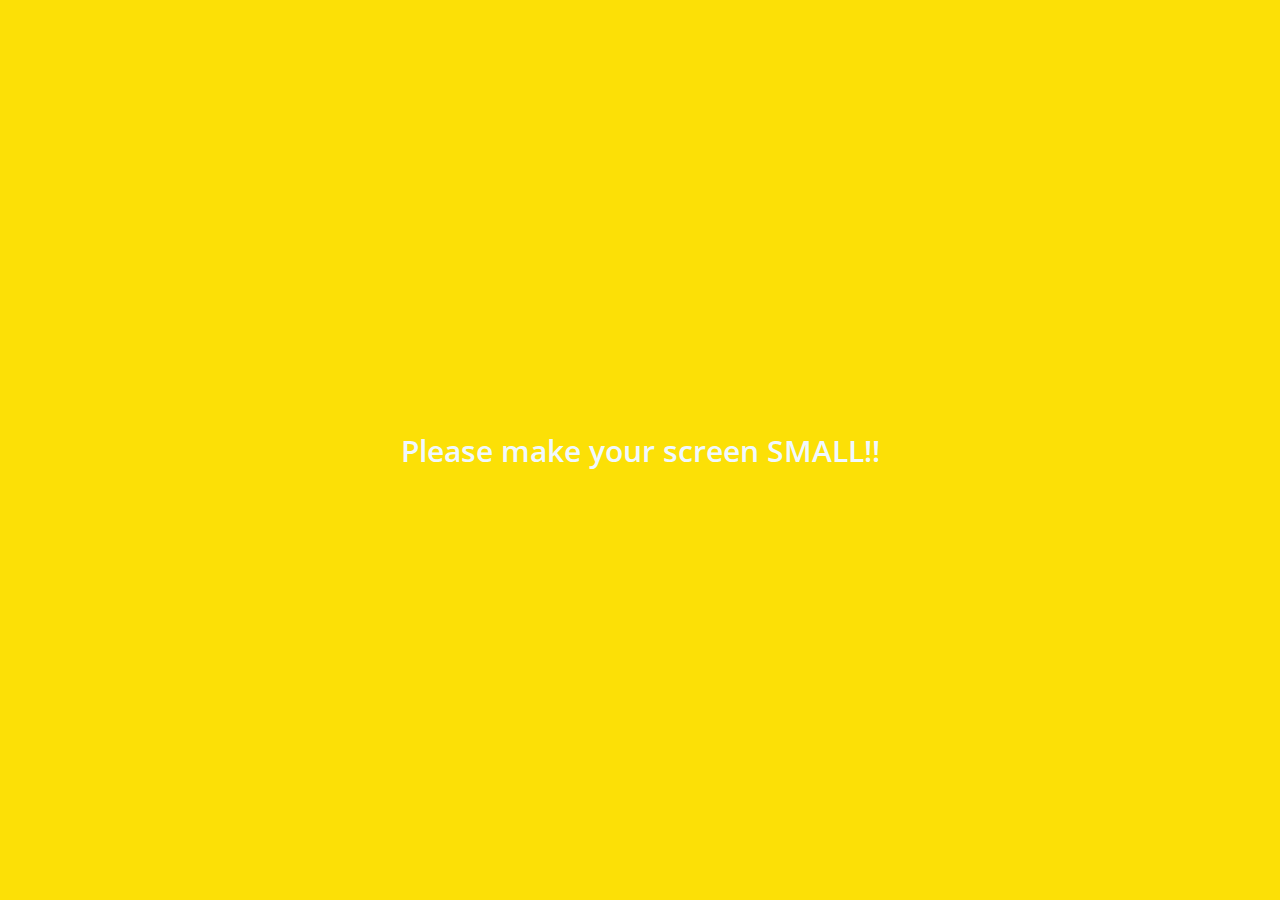
<file: index.html>
<!DOCTYPE html>
<html lang="en">
<head>
    <meta charset="UTF-8">
    <meta name="viewport" content="width=device-width, initial-scale=1.0">
    <meta http-equiv="X-UA-Compatible" content="ie=edge">
    <link rel="stylesheet" 
          href="https://use.fontawesome.com/releases/v5.11.2/css/all.css"/>
          <link rel="stylesheet" href="styles.css">
    <title> Chats | Kakao Clone </title>
    
</head>
<body>
    <div class="status-bar">
        <div class="status-bar__column">
        <span class="status-bar__clock">13:54</span>
    </div> 

        <div class="status-bar__column">
        <i class="fas fa-clock"></i>
        <i class="fas fa-volume-mute"></i>
        <i class="fas fa-wifi"></i>
        <span class="status-bar__battery-level">100%</span>
        <i class="fas fa-battery-full"></i>
    </div>
</div>
<header>
    <header class="header">
        <div class="header__header-column">
            <h1 class="header__title">Chats</h1>
        </div>
        <div class="header__header-column">
        <span class="header__icon">
           <i class="fas fa-search"></i>
        </span>
        <span class="header__icon">
            <i class="far fa-comment"></i> 
        </span>
        <span class="header__icon">
            <i class="fas fa-cog"></i>
        </span> 
    </div>
 </header>
</header>
 <main class="chats">
     <ul class="chats__list">
         <li class="chat__chat chat">
             <a href="chat.html">
                <div class="chats__chat friend friend--lg">
                    <div class="friend__column">
                        <img src="avatar.jpg" class="m-avatar friend__avatar">
                       <div class="friend__content">
                           <span class="friend__name">
                              Lynn
                           </span>
                           <span class="friend__bottom-text">
                               Going home!
                           </span>
                        </div>
                    </div>
                        <div class="friend__column">
                    <span class="chat__timestamp">
                        March 8
                    </span>
                    </div>
                </div>
            </div>
            
            </a> 
         </li>
     </ul>
 </main>
 <nav class="nav">
     <ul class="nav__list">
         <li class="nav__list-item">
             <a href="friends.html" class="nav__list-link">
               <i class="far fa-user"></i>
            </a>
        </li>
         <li class="nav__list-item">
             <a href="index.html" class="nav__list-link">
                 <div class="nav__badge">8</div>
                    <i class="fas fa-comment"></i>
             </a>
            </li>
         <li class="nav__list-item">
            <a href="find.html" class="nav__list-link">
                    <i class="fas fa-search"></i>
             </a>
            </li>
         <li class="nav__list-item">
             <a href="more.html" class="nav__list-link">
                 <i class="fas fa-ellipsis-h"></i>
               </a>
              </li>
     </ul>
     </nav>
     <div class="bigscreen">
     <span class="bigscreen__text">Please make your screen SMALL!!</span>
    </div>
</body>
</html>
</file>
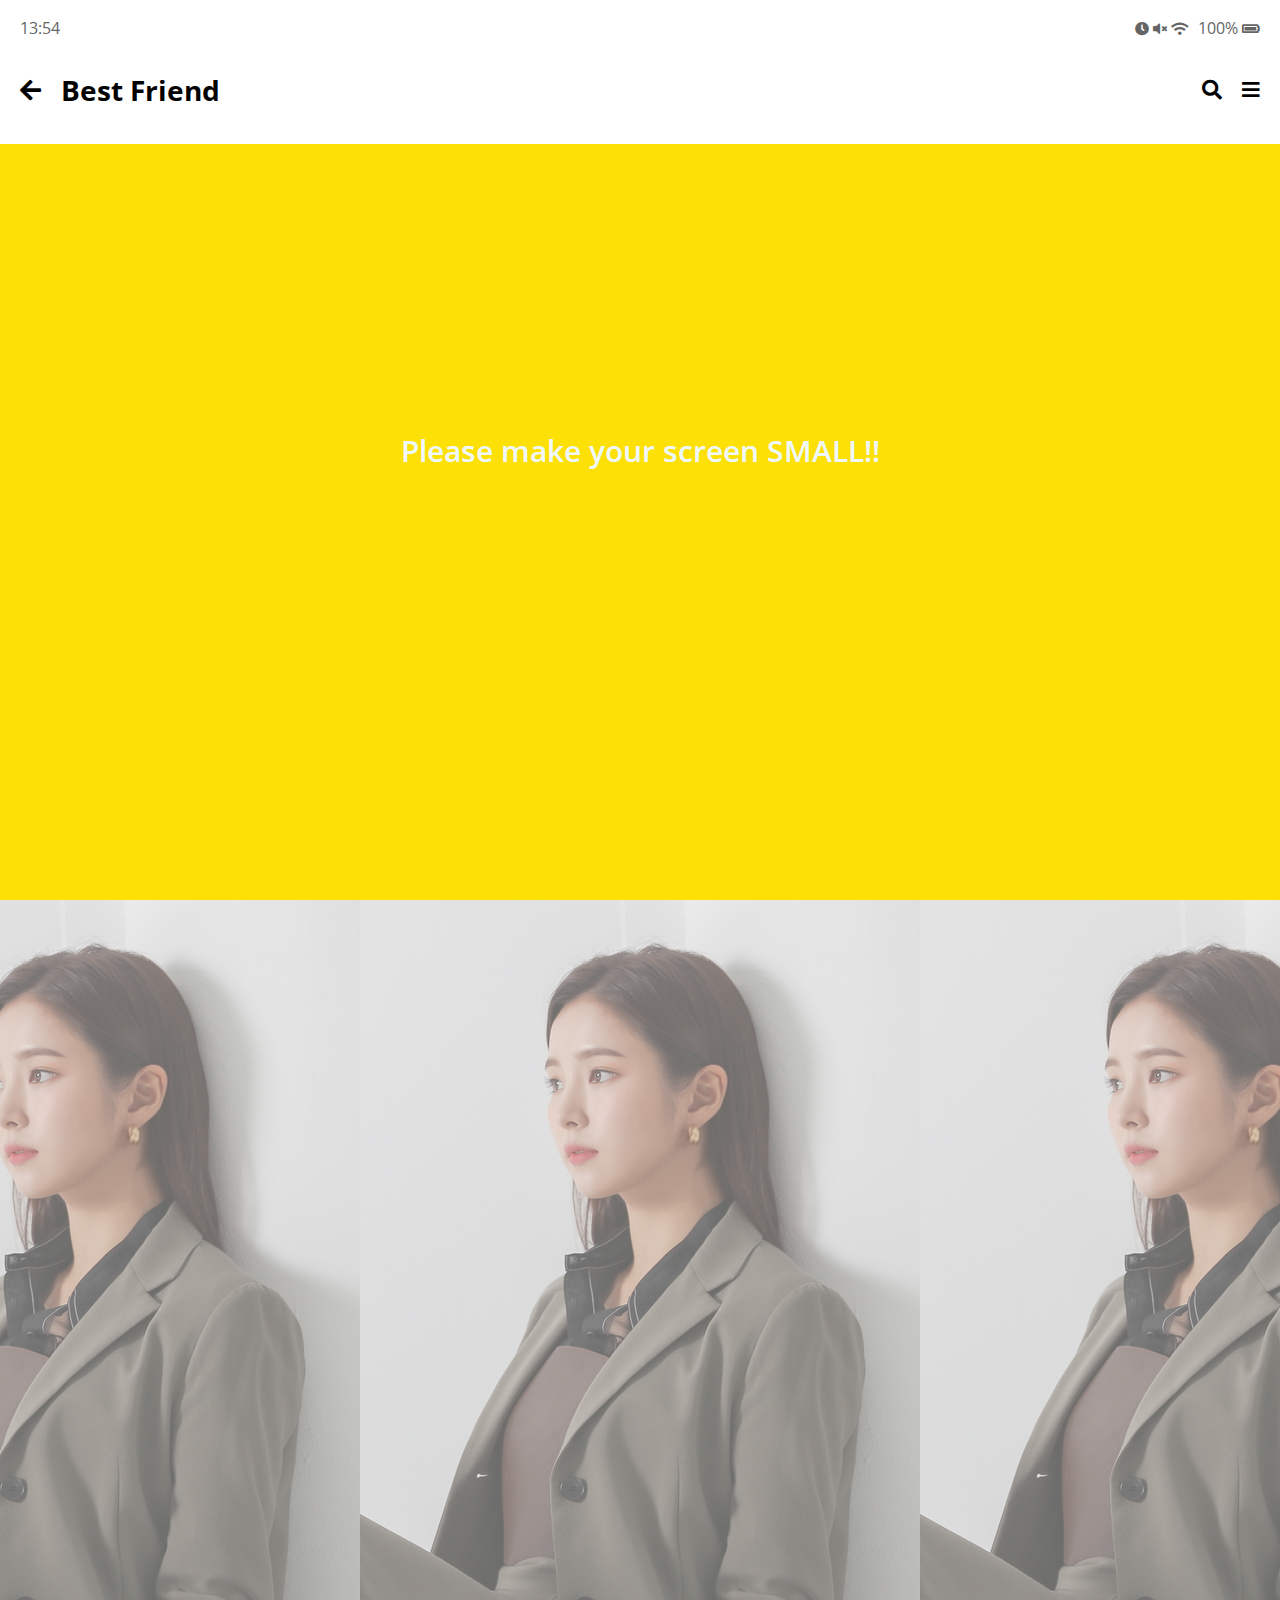
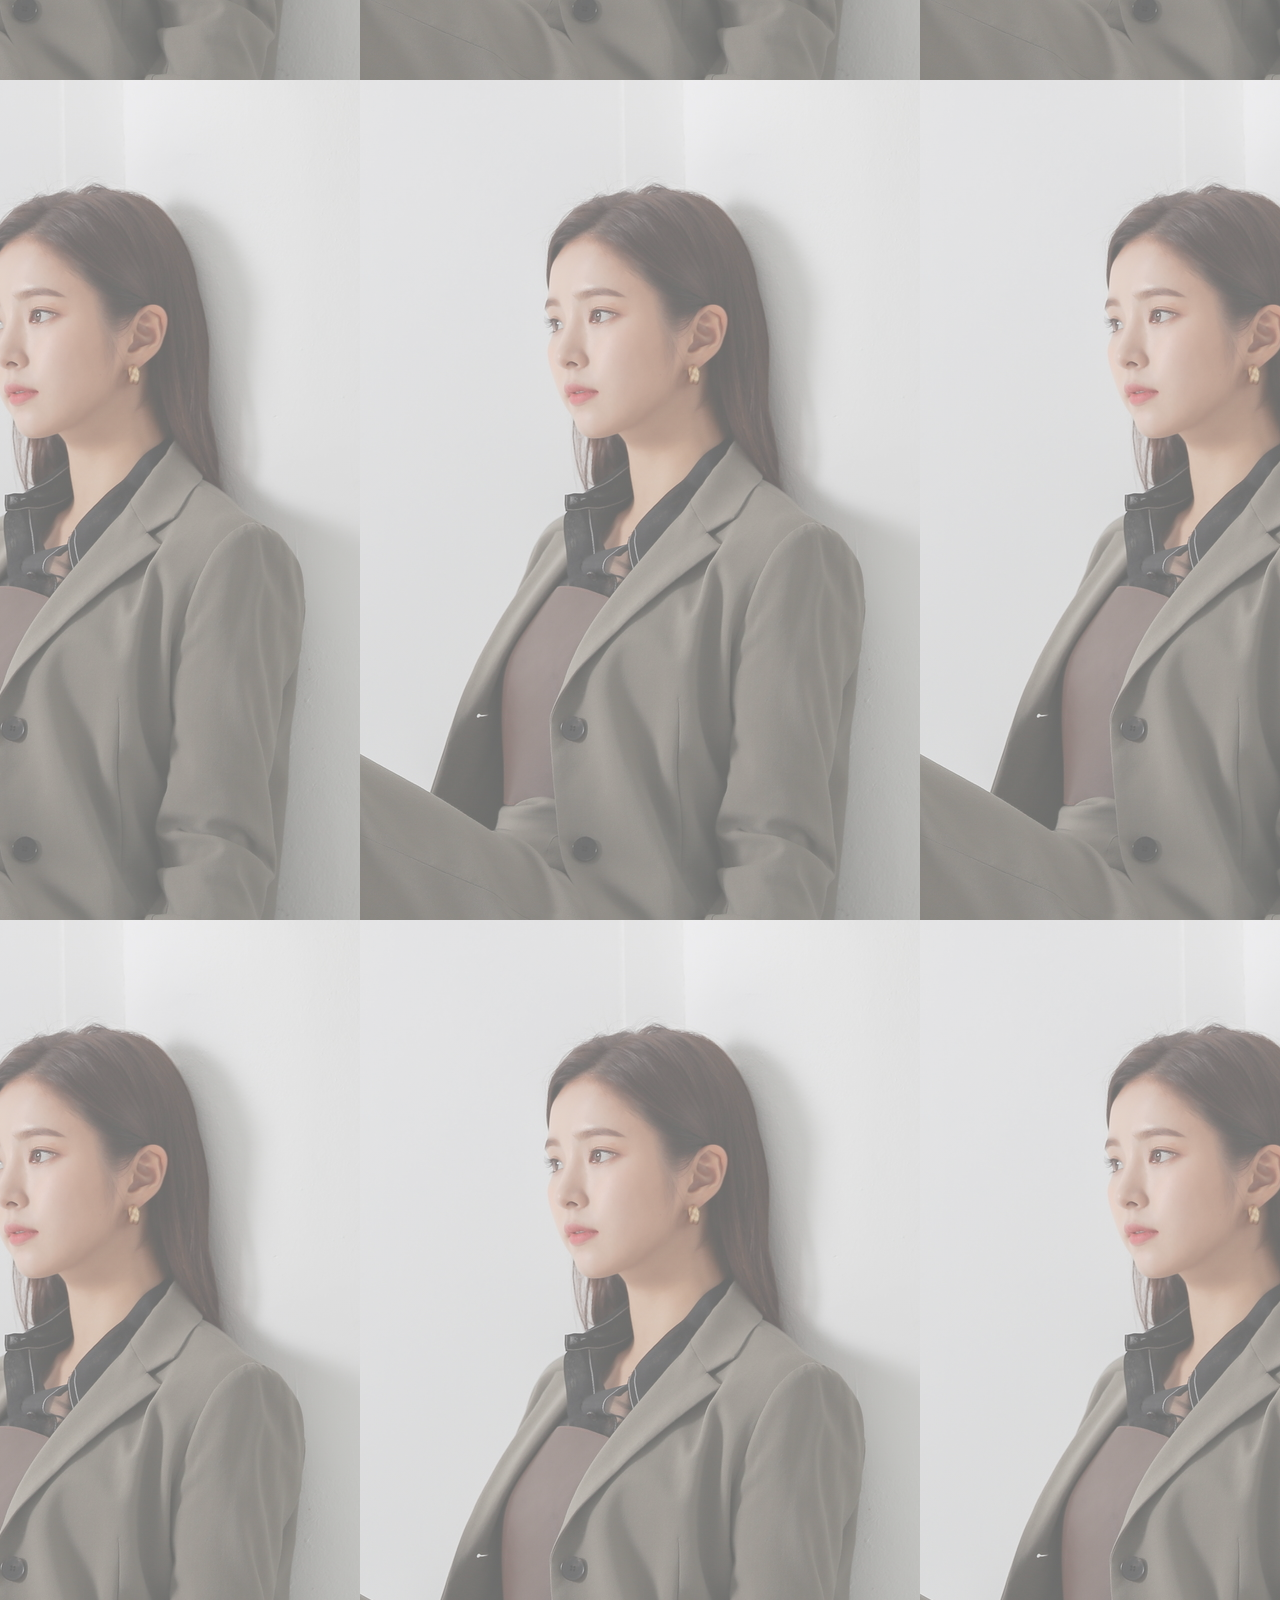
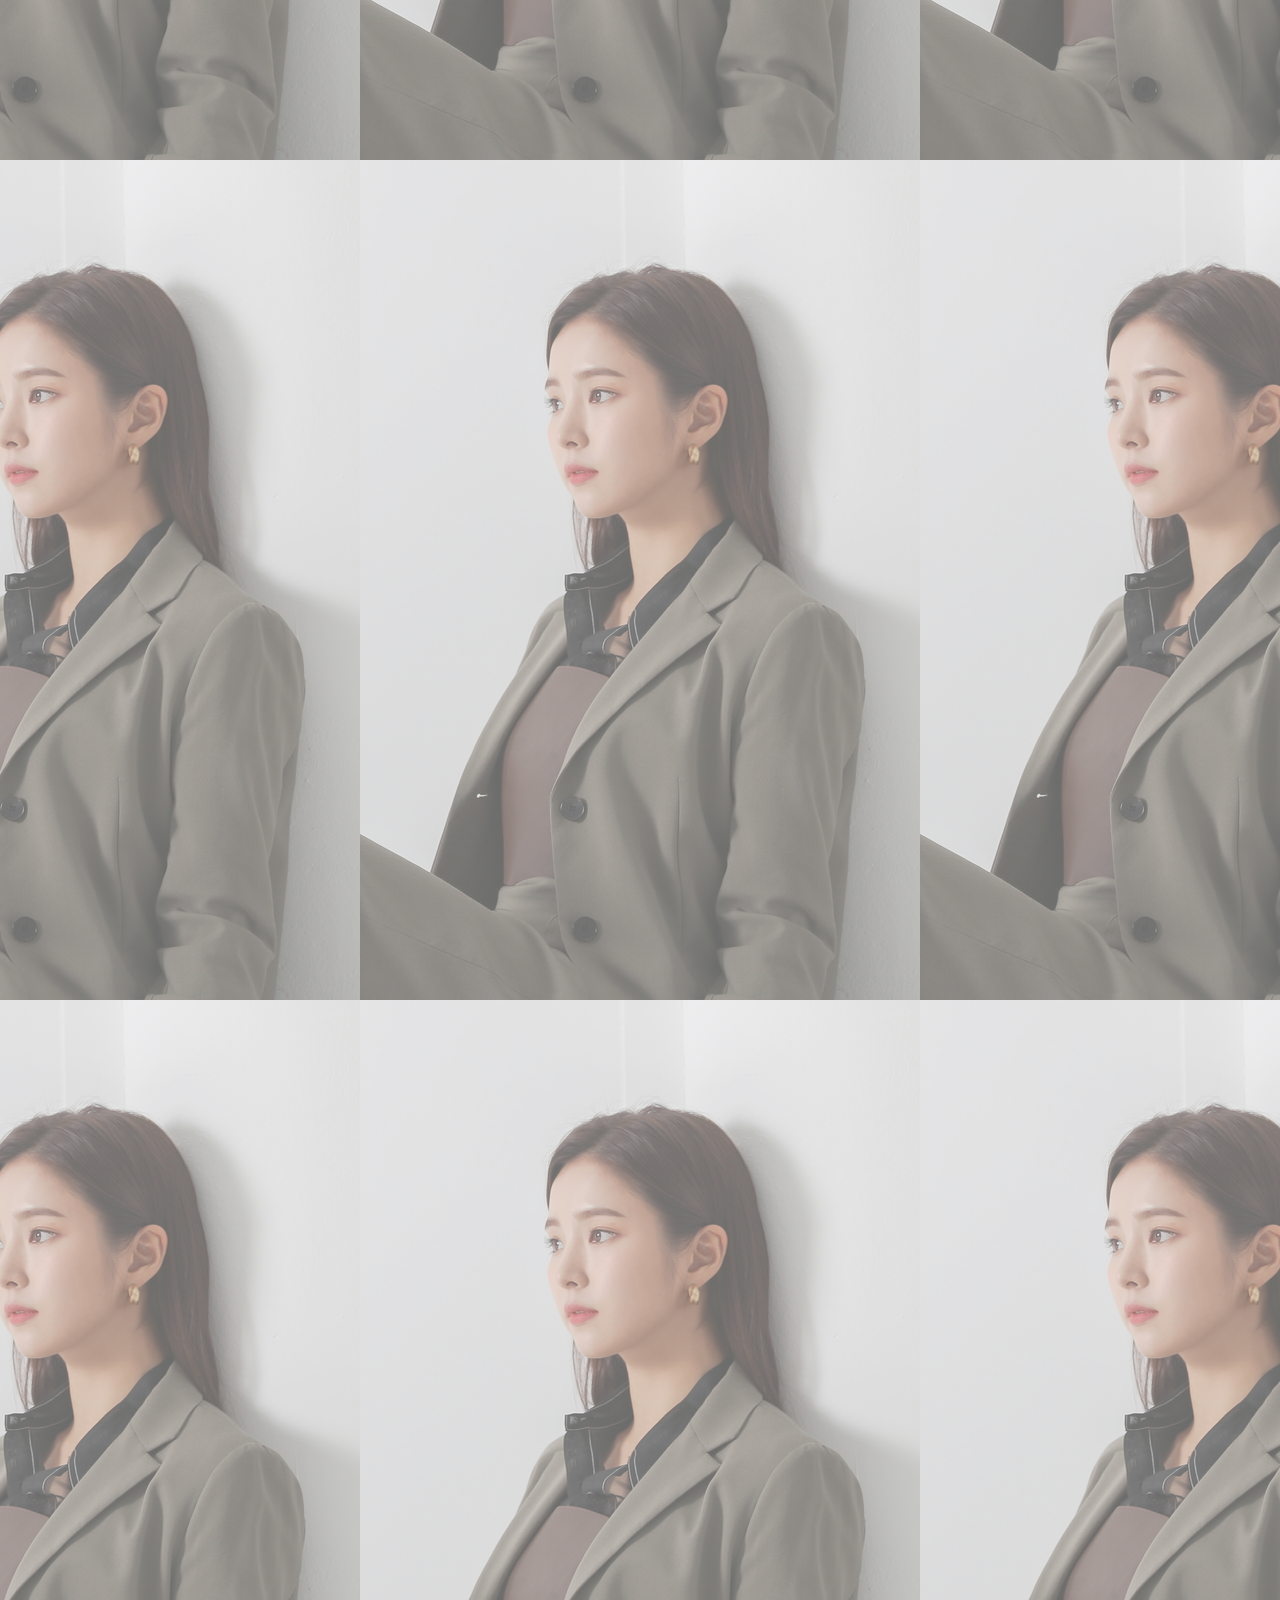
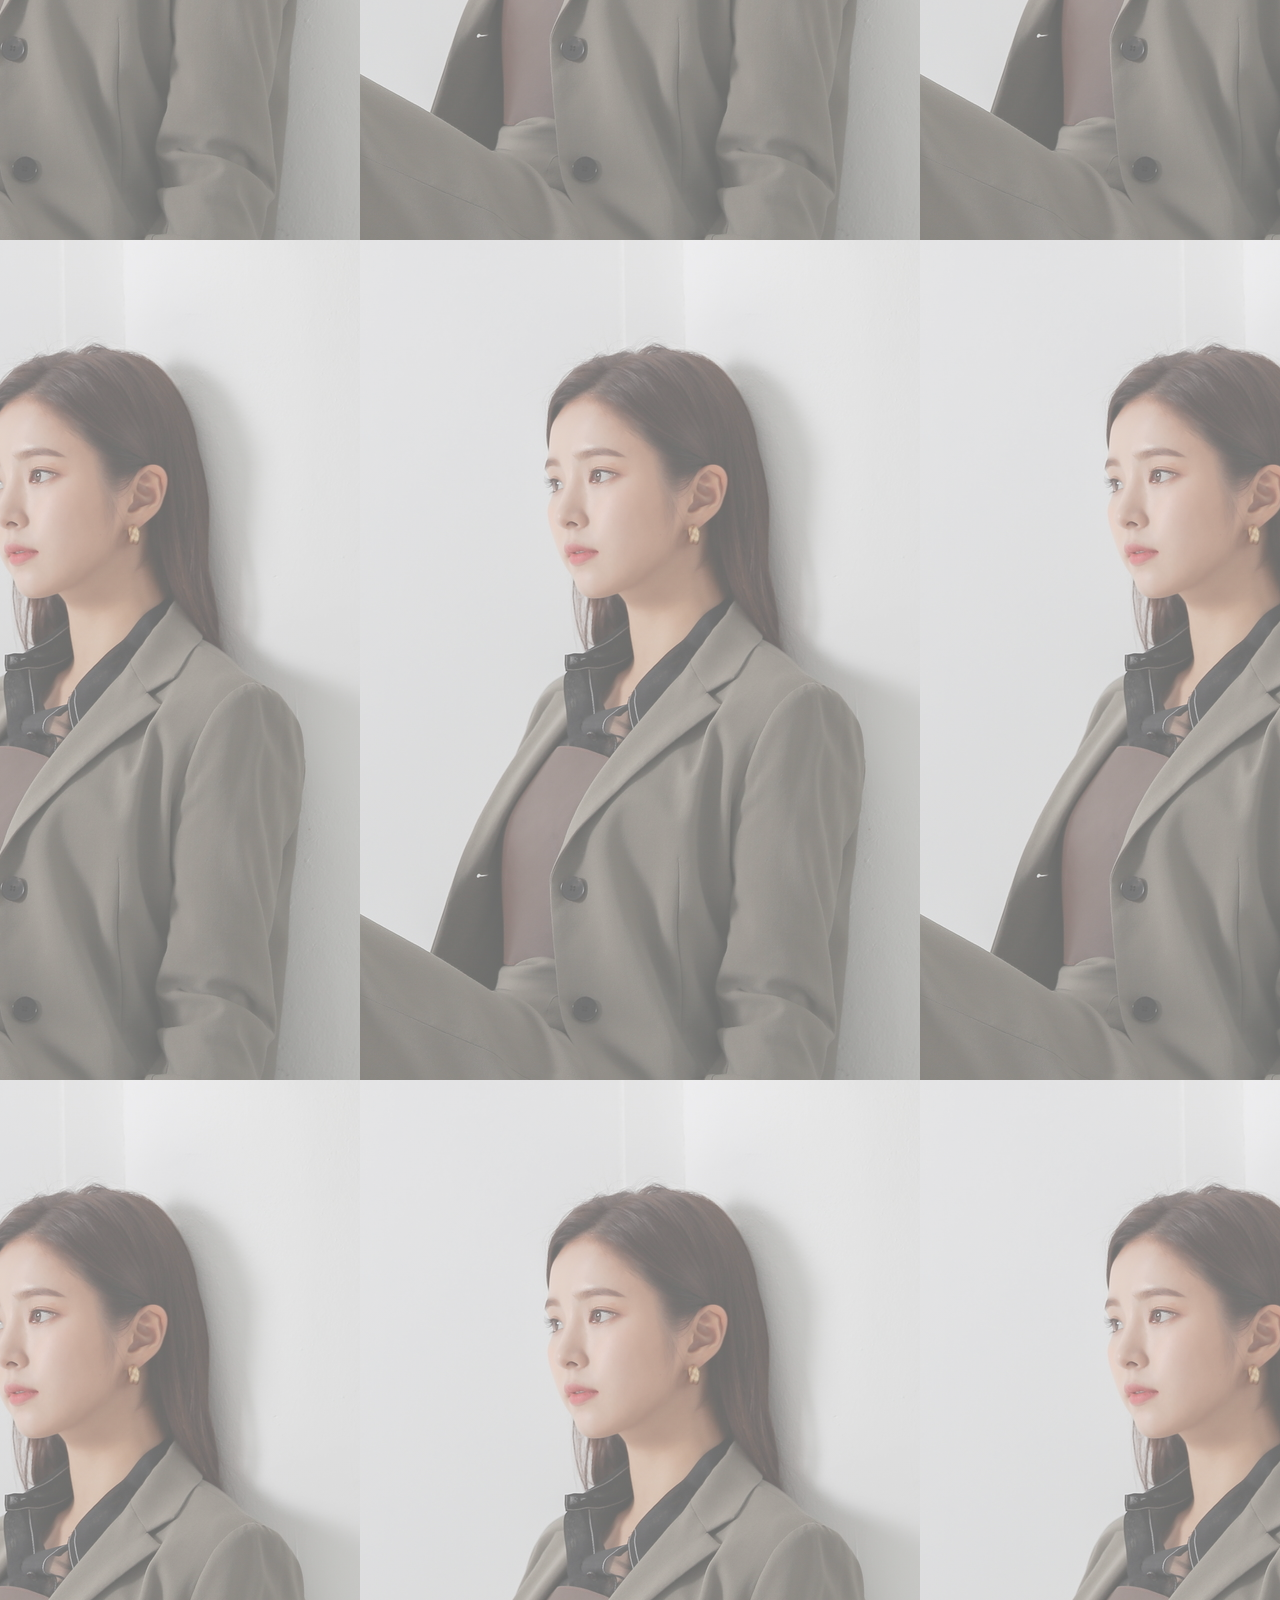
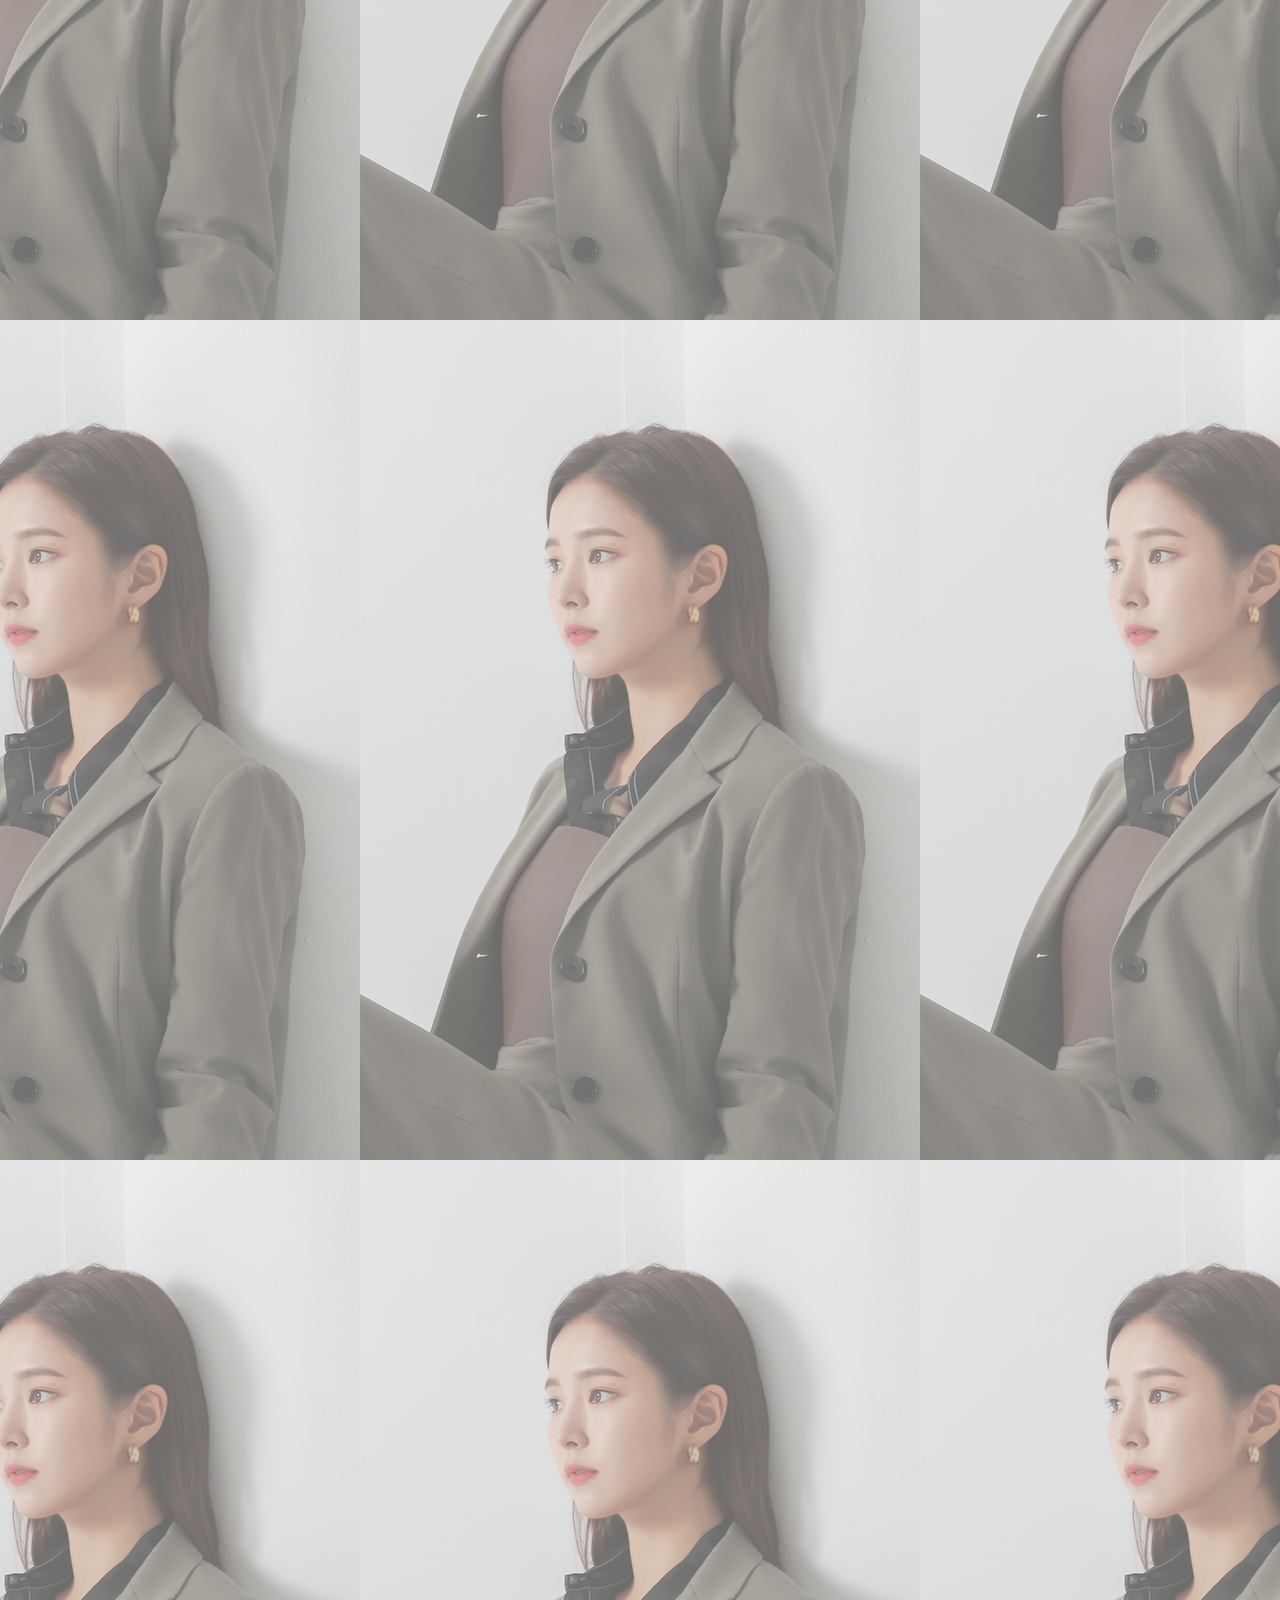
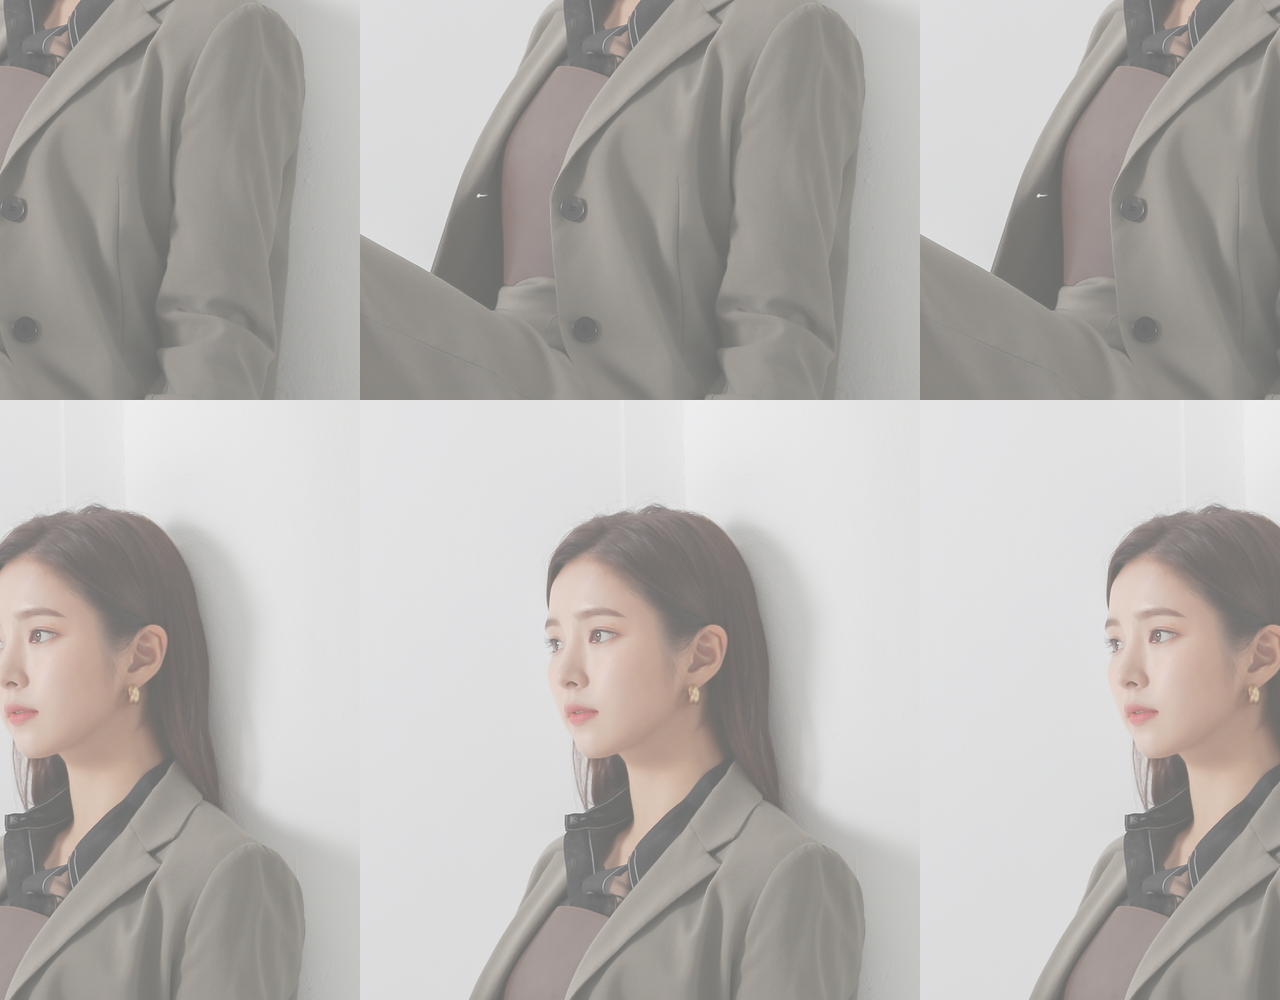
<file: chat.html>
<!DOCTYPE html>
<html lang="en">
<head>
    <meta charset="UTF-8">
    <meta name="viewport" content="width=device-width, initial-scale=1.0">
    <meta http-equiv="X-UA-Compatible" content="ie=edge">
    <link rel="stylesheet" 
          href="https://use.fontawesome.com/releases/v5.11.2/css/all.css"/>
          <link rel="stylesheet" href="styles.css">
    <title> Chat | Kakao Clone </title>
</head>
<body class="chats-body">
    <div class="header-wrapper">
        <div class="status-bar">
            <div class="status-bar__column">
            <span class="status-bar__clock">13:54</span>
        </div> 
            <div class="status-bar__column">
            <i class="fas fa-clock"></i>
            <i class="fas fa-volume-mute"></i>
            <i class="fas fa-wifi"></i>
            <span class="status-bar__battery-level">100%</span> 
            <i class="fas fa-battery-full"></i>
        </div>
    </div>
   
    <header>
        <header class="header">
            <div class="header__header-column">
                    <a href="index.html" class="header__back-btn">
                <i class="fas fa-arrow-left"></i> 
            </a>        
                <h1 class="header__title">Best Friend</h1> 
            </div>
            <div class="header__header-column">
            <span class="header__icon">
               <i class="fas fa-search"></i>
            </span>
            
                <span class="header__icon">
                    <i class="fas fa-bars"></i>
            </span>
        </div>
     </header>
</div>
 <main class="chat-screen">
     <ul class="chat__messages">
         <span class="chat__timestamp">Friday, January 11, 2019</span>
        <li class="incoming-message message">
        <img src="avatar.jpg" class="g-avatar message__avatar">
        <div class="message__content">
            <span class="message__author">Best Friend</span>
            <span class="message__bubble">
                Congrats i love you!
            </span>
        </div>
        </li>
        <li class="sent-message message">  
            <div class="message__content">
                <span class="message__bubble">
                        Thank you see you soon!
                    </span>
                </div>
            </li>
            <li class="incoming-message message">
                <img src="avatar.jpg" class="g-avatar message__avatar">
                <div class="message__content">
                    <span class="message__author">Best Friend</span>
                    <span class="message__bubble">
                        Congrats i love you!
                    </span>
                </div>
                </li>
                <li class="sent-message message">  
                    <div class="message__content">
                        <span class="message__bubble">
                                Thank you see you soon!
                            </span>
                        </div>
                    </li>
        </ul>
        
        
        
        
 </main>
       <div class="chat__write-container">
           <input  
           type="text" 
           placeholder="Send message" 
           class="chat__write">
        <div class="chat__icon-left chat__icon">
            <i class="far fa-plus-square"></i>
        </div>
        <div class="chat__icon-right chat__icon">
            <span class="chat__write-icon">
                <i class="far fa-smile-wink"></i>
            </span>
            <span class="chat__write-icon">
                <i class="fas fa-microphone"></i>
            </span>
    </div>
 </div>
 <div class="bigscreen">
    <span class="bigscreen__text">Please make your screen SMALL!!</span>
   </div>
</body>
</html>
</file>
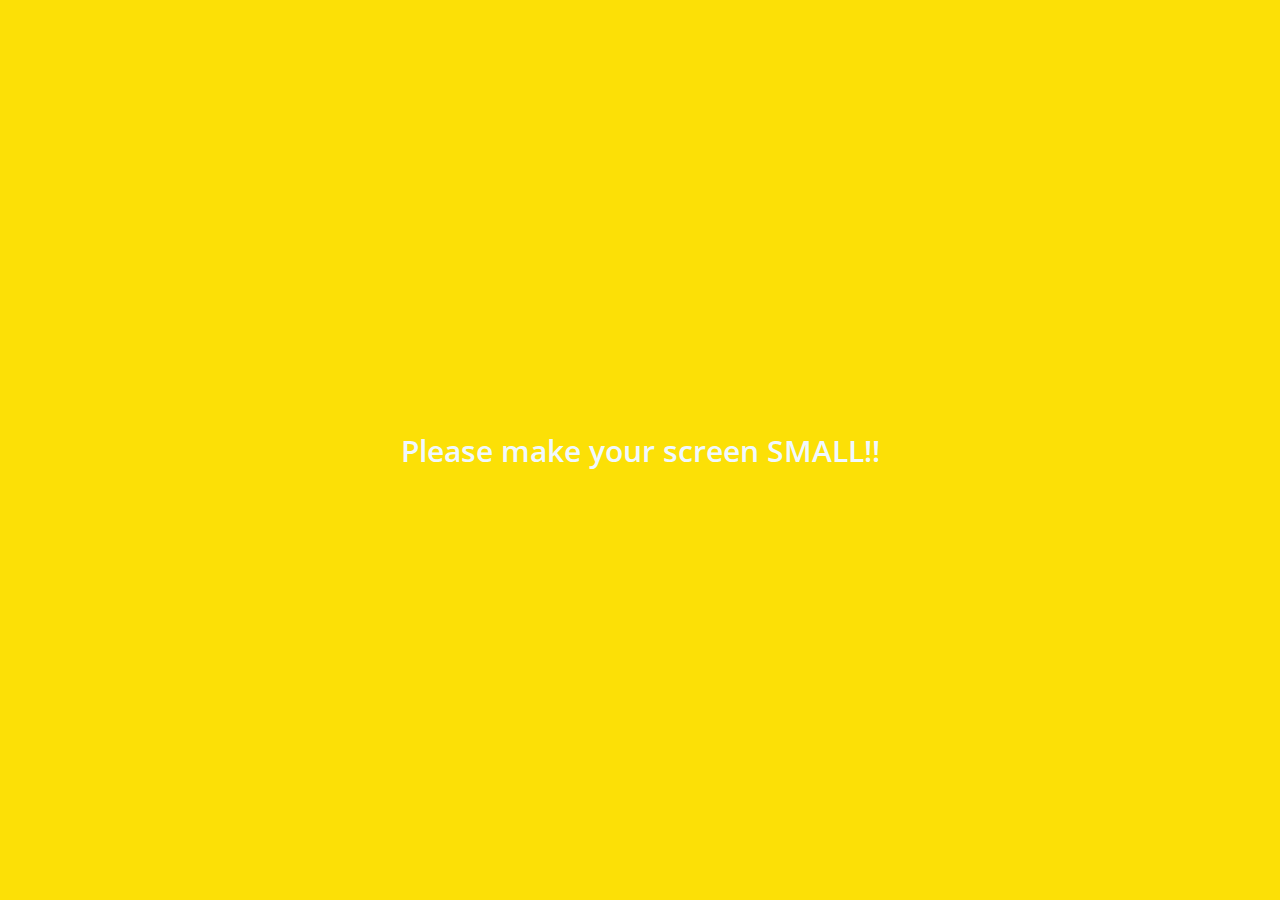
<file: find.html>
<!DOCTYPE html>
<html lang="en">
<head>
    <meta charset="UTF-8">
    <meta name="viewport" content="width=device-width, initial-scale=1.0">
    <meta http-equiv="X-UA-Compatible" content="ie=edge">
    <link rel="stylesheet" 
          href="https://use.fontawesome.com/releases/v5.11.2/css/all.css"/>
          <link rel="stylesheet" href="styles.css">
    <title> Find | Kakao Clone </title>
</head>
<body>
    <div class="status-bar">
        <div class="status-bar__column">
        <span class="status-bar__clock">13:54</span>
    </div> 
        <div class="status-bar__column">
        <i class="fas fa-clock"></i>
        <i class="fas fa-volume-mute"></i>
        <i class="fas fa-wifi"></i>
        <span class="status-bar__battery-level">100%</span>
        <i class="fas fa-battery-full"></i>
    </div>
</div>

    <header class="header">
        <div class="header__header-column">
            <h1 class="header__title">Find</h1>
        </div>
        <div class="header__header-column">
        <span class="header__icon">
           <i class="fas fa-search"></i>
        <span class="header__icon">
            <i class="fas fa-cog"></i>
        </span> 
    </div>
 </header>
 <main class="find">
     <header class="find__header">
         <ul class="find__header-list">
             <li class="find__header-btn header-btn">
                 <span class="header-btn__icon">
                   <i class="fas fa-qrcode fa-2x"></i>
                 </span>
                 <span class="header-btn__title">
                     QR Code
                 </span>
             </li>
             <li class="find__header-btn header-btn">
                    <span class="header-btn__icon">
                      <i class="fas fa-user-plus fa-2x"></i>
                    </span>
                    <span class="header-btn__title">
                        Add by Contacts
                    </span>
                </li>
                <li class="find__header-btn header-btn">
                        <span class="header-btn__icon">
                          <i class="fas fa-passport fa-2x"></i>
                        </span>
                        <span class="header-btn__title">
                            Add by ID
                        </span>
                    </li>
                    <li class="find__header-btn header-btn">
                            <span class="header-btn__icon">
                              <i class="far fa-envelope fa-2x"></i>
                            </span>
                            <span class="header-btn__title">
                                Invite
                            </span>
                        </li>
         </ul>
     </header>
     <ul class="find__recommended">
         <h5 class="find__title">
             Recommended Friends
         </h5>
         <li class="find__friend friend friend--lg">
                <div class="friend__column">
                    <img src="avatar.jpg" class="g-avatar friend__avatar">
                   <div class="friend__content">
                       <span class="friend__name">
                           Nicolas Serrano
                       </span>
               </div>
            </div>
                    <div class="friend__column">
                <div class="friend__add-btn">
            <i class="fas fa-user-plus"></i>
                </div>
            </div>
        </li>
     </ul>
 </main>
 <nav class="nav">
    <ul class="nav__list">
        <li class="nav__list-item">
            <a href="friends.html" class="nav__list-link">
              <i class="far fa-user"></i>
           </a>
       </li>
        <li class="nav__list-item">
            <a href="index.html" class="nav__list-link">
                   <i class="far fa-comment">
                    <div class="nav__badge">8</div>
                   </i>
            </a>
           </li>
        <li class="nav__list-item">
           <a href="find.html" class="nav__list-link">
                   <i class="fas fa-search"></i>
            </a>
           </li>
        <li class="nav__list-item">
            <a href="more.html" class="nav__list-link">
                    <i class="fas fa-ellipsis-h"></i>
              </a>
             </li>

    </ul>
</nav>
<div class="bigscreen">
    <span class="bigscreen__text">Please make your screen SMALL!!</span>
   </div>
</body>
</html>
</body>
</html>
</file>
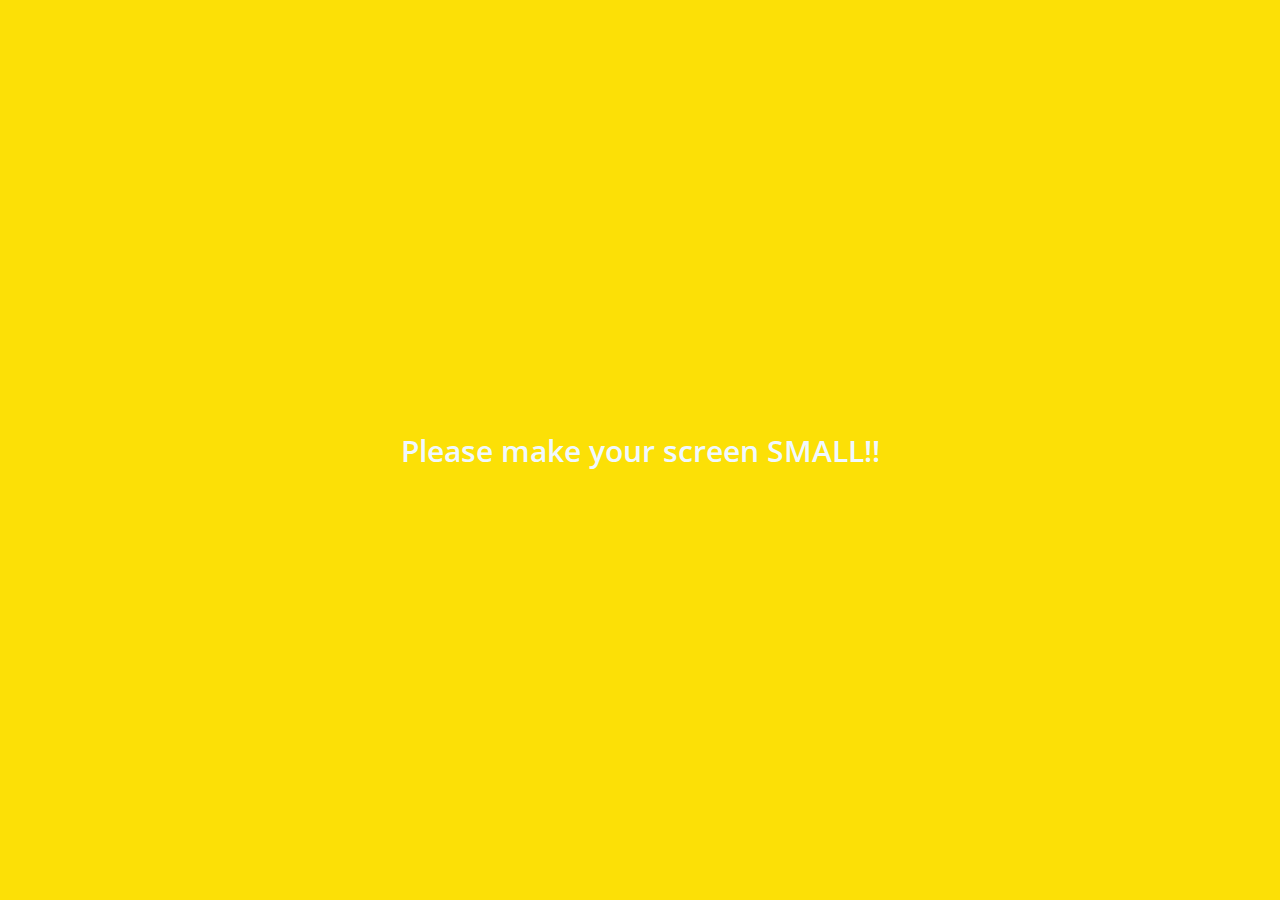
<file: friends.html>
<!DOCTYPE html>
<html lang="en">
<head>
    <meta charset="UTF-8">
    <meta name="viewport" content="width=device-width, initial-scale=1.0">
    <meta http-equiv="X-UA-Compatible" content="ie=edge">
    <link rel="stylesheet" 
          href="https://use.fontawesome.com/releases/v5.11.2/css/all.css"/>
          <link rel="stylesheet" href="styles.css">
    <title> Friends | Kakao Clone </title>
</head>
<body>
    <div class="status-bar">
        <div class="status-bar__column">
        <span class="status-bar__clock">13:54</span>
    </div> 
        <div class="status-bar__column">
        <i class="fas fa-clock"></i>
        <i class="fas fa-volume-mute"></i>
        <i class="fas fa-wifi"></i>
        <span class="status-bar__battery-level">100%</span>
        <i class="fas fa-battery-full"></i>
    </div>
</div>

    <header class="header">
        <div class="header__header-column">
            <h1 class="header__title">Friends</h1>
        </div>
        <div class="header__header-column">
        <span class="header__icon">
           <i class="fas fa-search"></i>
        </span>
        <span class="header__icon">
            <i class="fas fa-cog"></i>
        </span> 
    </div>
 </header>
 <main class="friends">
     <header class="friends__header">
     <div class="friends__friend friend friend--lg">
         <div class="friend__column">
         <img src="avatar.jpg" class="g-avatar friend__avatar">
            <div class="friend__content">
                <span class="friend__name">
                    Nicolas Serrano
                </span>
                <span class="friend__status">
                    nomadcoders.co
                </span>      
            </div>
        </div>     
     </div>  
   </header>
   <div class="friends__plus">
       <h5 class="friends__title">Plus friend</h5>
       <div class="friends__friend friend friend">
          <div class="friend__column">
            <img src="avatar.jpg" class="friend__avatar">
           <div class="friend__content">
               <span class="friend__name">
                  Plus Friend
               </span>  
         </div>   
        </div>   
       </div>
   </div> 
 </main>
   <main class="friends">
       <header class="friends__header">
    <ul class="friends__list">
    <h5 class="friends__title">Friends 14 </h5>
    <li class="friends__friend friend friend">
        <div class="friend__column">
            <img src="avatar.jpg" class="friend__avatar">
           <div class="friend__content">
               <span class="friend__name">
                   Nicolas Serrano
               </span>
               <span class="friend__status">
                   nomadcoders.co
               </span>
        </div>
    </div>
            <div class="friend__column">
        <div class="friend__now-listening">
        <span>
            FTISLAND (FT NomadCoders)
            <i class="fas fa-play"></i>
        </span>
        
        </div>
    </div>
</li>
   </ul> 
   </header> 
   </main>
 <nav class="nav">
    <ul class="nav__list">
        <li class="nav__list-item">
            <a href="friends.html" class="nav__list-link">
              <i class="fas fa-user"></i>
           </a>
       </li>
        <li class="nav__list-item">
            <a href="index.html" class="nav__list-link">
                   <i class="far fa-comment">
                    <div class="nav__badge">8</div>
                   </i>
            </a>
           </li>
        <li class="nav__list-item">
           <a href="find.html" class="nav__list-link">
                   <i class="fas fa-search"></i>
            </a>
           </li>
        <li class="nav__list-item">
            <a href="more.html" class="nav__list-link">
                    <i class="fas fa-ellipsis-h"></i>
              </a>
             </li>

    </ul>
</nav>
<div class="bigscreen">
    <span class="bigscreen__text">Please make your screen SMALL!!</span>
   </div>
</body>
</html>
</body>
</html>
</file>
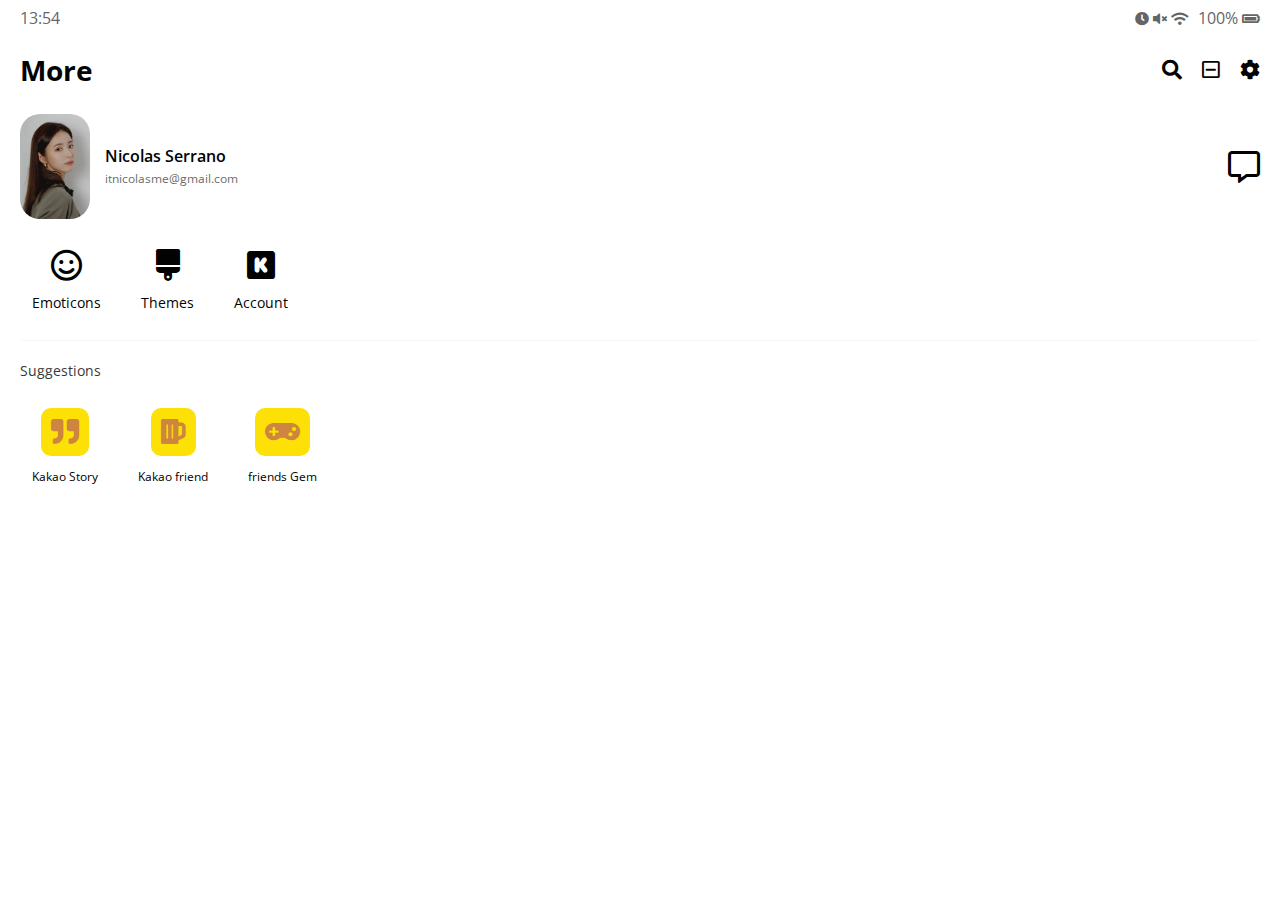
<file: more.html>
<!DOCTYPE html>
<html lang="en">
<head>
    <meta charset="UTF-8">
    <meta name="viewport" content="width=device-width, initial-scale=1.0">
    <meta http-equiv="X-UA-Compatible" content="ie=edge">
    <link rel="stylesheet" 
          href="https://use.fontawesome.com/releases/v5.11.2/css/all.css"/>
          <link rel="stylesheet" href="styles.css">
    <title> More | Kakao Clone </title>
</head>
<body>
    <div class="status-bar">
        <div class="status-bar__column">
        <span class="status-bar__clock">13:54</span>
    </div> 
        <div class="status-bar__column">
        <i class="fas fa-clock"></i>
        <i class="fas fa-volume-mute"></i>
        <i class="fas fa-wifi"></i>
        <span class="status-bar__battery-level">100%</span>
        <i class="fas fa-battery-full"></i>
    </div>
</div>
<header>
    <header class="header">
        <div class="header__header-column">
            <h1 class="header__title">More</h1>
        </div>
        <div class="header__header-column">
        <span class="header__icon">
           <i class="fas fa-search"></i>
        </span>
      <span class="header__icon">
          <i class="far fa-minus-square"></i>
      </span>
       
        <span class="header__icon">
            <a href="settings.html">
            <i class="fas fa-cog"></i>
            </a>
        </span> 
    </div>
 </header>
 <main class="more">
     <header class="more__header">
            <div class="friends__friend friend friend--lg">
                    <div class="friend__column">
                        <img src="avatar.jpg" class="g-avatar friend__avatar">
                       <div class="friend__content">
                           <span class="friend__name">
                               Nicolas Serrano
                           </span>
                           <span class="friend__status">
                               itnicolasme@gmail.com
                           </span>
                    </div>
                </div>
                        <div class="friend__column">
                        <i class="far fa-comment-alt fa-2x"></i>
            </div>
        </div>
            <ul class="more__btn-list">
                <li class="more__btn">
                    <span class="more__btn-icon">
                    <i class="far fa-smile fa-2x"></i> 
                    </span>
                    <span class="more__btn-title">
                     Emoticons
                    </span>
                </li>
                <li class="more__btn">
                        <span class="more__btn-icon">
                          <i class="fas fa-brush fa-2x"></i>
                        </span>
                        <span class="more__btn-title">
                         Themes
                        </span>
                    </li>
                    <li class="more__btn">
                            <span class="more__btn-icon">
                             <i class="fab fa-kickstarter fa-2x"></i>
                            </span>
                            <span class="more__btn-title">
                             Account
                            </span>
                        </li>
            </ul>
     </header>
     <section class="more__suggestions">
         <h5 class="more__title">Suggestions</h5>
         <ul class="more__suggestions-list">
           <li class="more__suggestion suggestion">
            <span class="suggestion__icon">
                <i class="fas fa-quote-right fa-2x"></i>
            </span>
            <span class="suggestion__title">Kakao Story</span>
           </li>
           <li class="more__suggestion suggestion">
               <span class="suggestion__icon">
                   <i class="fas fa-beer fa-2x"></i>
               </span> 
                <span class="suggestion__title">Kakao friend</span>
               </li>
               <li class="more__suggestion suggestion">
                   <span class="suggestion__icon">
                       <i class="fas fa-gamepad fa-2x"></i>
                   </span> 
                    <span class="suggestion__title">friends Gem</span>
                   </li>
        </ul>
     </section>
 </main>
 <nav class="nav">
    <ul class="nav__list">
        <li class="nav__list-item">
            <a href="friends.html" class="nav__list-link">
              <i class="far fa-user"></i>
           </a>
       </li>
        <li class="nav__list-item">
            <a href="index.html" class="nav__list-link">
                   <i class="far fa-comment">
                    <div class="nav__badge">8</div>
                   </i>
            </a>
           </li>
        <li class="nav__list-item">
           <a href="find.html" class="nav__list-link">
                   <i class="fas fa-search"></i>
            </a>
           </li>
        <li class="nav__list-item">
            <a href="more.html" class="nav__list-link">
                    <i class="fas fa-ellipsis-h"></i>
              </a>
             </li>

    </ul>

</body>
</html>
</body>
</html>
</file>
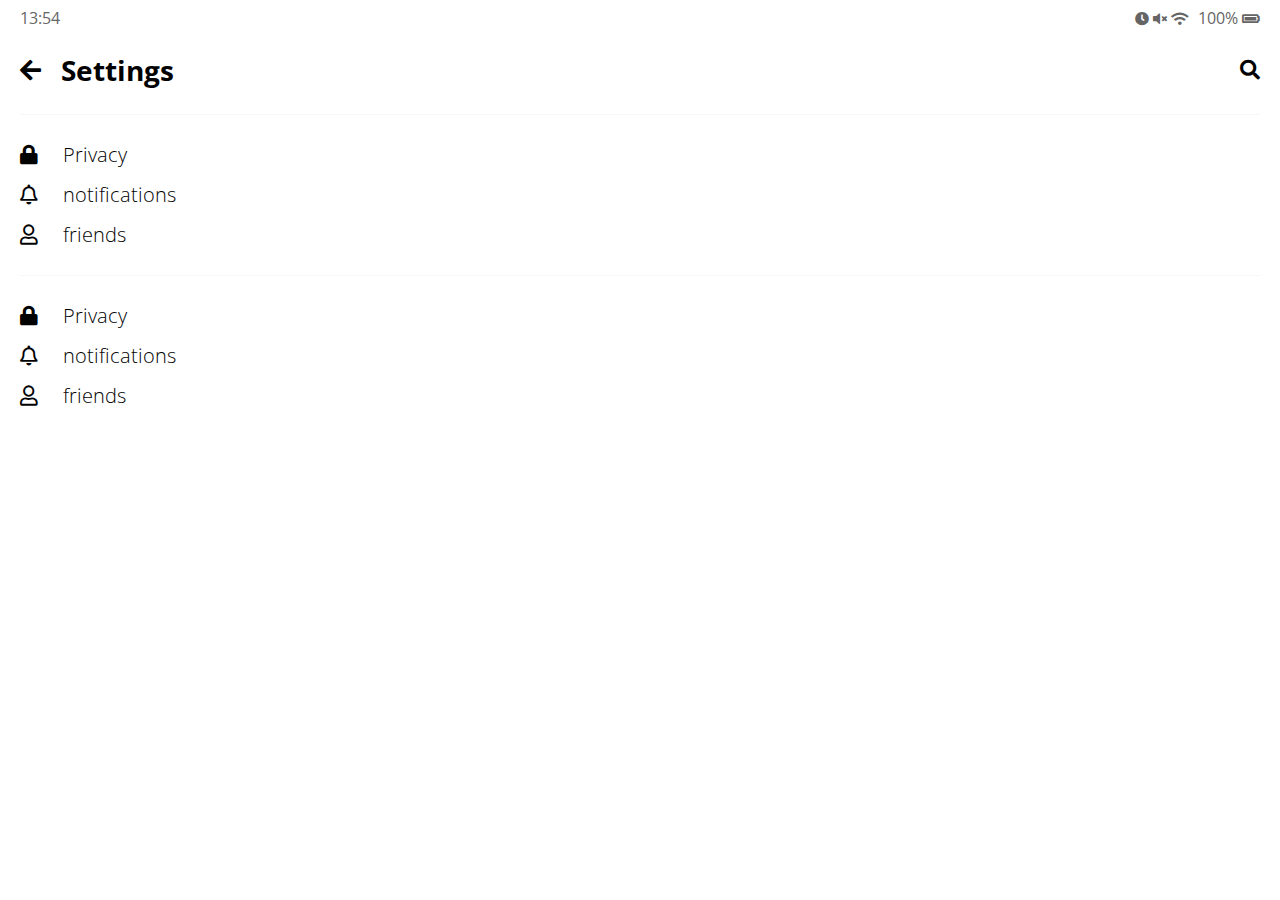
<file: settings.html>
<!DOCTYPE html>
<html lang="en">
<head>
    <meta charset="UTF-8">
    <meta name="viewport" content="width=device-width, initial-scale=1.0">
    <meta http-equiv="X-UA-Compatible" content="ie=edge">
    <link rel="stylesheet" 
          href="https://use.fontawesome.com/releases/v5.11.2/css/all.css"/>
          <link rel="stylesheet" href="styles.css">
    <title> Settings | Kakao Clone </title>
</head>
<body>
    <div class="status-bar">
        <div class="status-bar__column">
        <span class="status-bar__clock">13:54</span>
    </div> 
        <div class="status-bar__column">
        <i class="fas fa-clock"></i>
        <i class="fas fa-volume-mute"></i>
        <i class="fas fa-wifi"></i>
        <span class="status-bar__battery-level">100%</span>
        <i class="fas fa-battery-full"></i>
    </div>
    </div>
<header>
    <header class="header">
        <div class="header__header-column">
                <a href="more.html" class="header__back-btn">
            <i class="fas fa-arrow-left"></i> 
        </a>        
            <h1 class="header__title">Settings</h1>
        </div>
        <div class="header__header-column">
        <span class="header__icon">
           <i class="fas fa-search"></i>
        </span>
    </div>
 </header>
 <main class="settings">
     <section class="settings__sections">
     <ul class="settings__list">
         <li class="settings__setting">
             <span class="settings__icon">
                 <i class="fas fa-lock"></i>
             </span>
             <span class="settings__title">Privacy</span>
            </li>
        <li class="settings__setting">
             <span class="settings__icon">
                 <i class="far fa-bell"></i>
            </span>
            <span class="settings__title">notifications</span>
             </li>
        <li class="settings__setting">
             <span class="settings__icon">
                 <i class="far fa-user"></i>
             </span>
             <span class="settings__title">friends</span>
             </li>

     </ul>
     
    </section>
    <section class="settings__sections">
        <ul class="settings__list">
            <li class="settings__setting">
                <span class="settings__icon">
                    <i class="fas fa-lock"></i>
                </span>
                <span class="settings__title">Privacy</span>
               </li>
           <li class="settings__setting">
                <span class="settings__icon">
                    <i class="far fa-bell"></i>
               </span>
               <span class="settings__title">notifications</span>
                </li>
           <li class="settings__setting">
                <span class="settings__icon">
                    <i class="far fa-user"></i>
                </span>
                <span class="settings__title">friends</span>
                </li>
   
        </ul>
        
       </section>
 </main>
</body>
</html>
</file>
<file: styles.css>
@import url("https://fonts.googleapis.com/css?family=Open+Sans:300,400,600,700&display=swap");
@import "reset.css";
@import "status-bar.css";
@import "header.css";
@import "nav-bar.css";
@import "friends.css";
@import "friend.css";
@import "find.css";
@import "more.css";
@import "settings.css";
@import "chat.css";
@import "mobile.css";
* {
  box-sizing: border-box;
}
body {
  background-color: white;
  padding: 10px 20px;
  color: #020202;
  font-family: "Opne Sans", -apple-system, BlinkMacSystemFont, "Segoe UI",
    Roboto, Oxygen, Ubuntu, Cantarell, "Open Sans", "Helvetica Neue", sans-serif;
}

a {
  text-decoration: none;
  color: inherit;
}

@keyframes fadeIn {
  from {
    opacity: 0;
    transform: translateY(-20px);
  }
  to {
    opacity: 1;
    transform: none;
  }
}
main {
  animation: fadeIn 0.5s ease-in-out;
}
</file>
